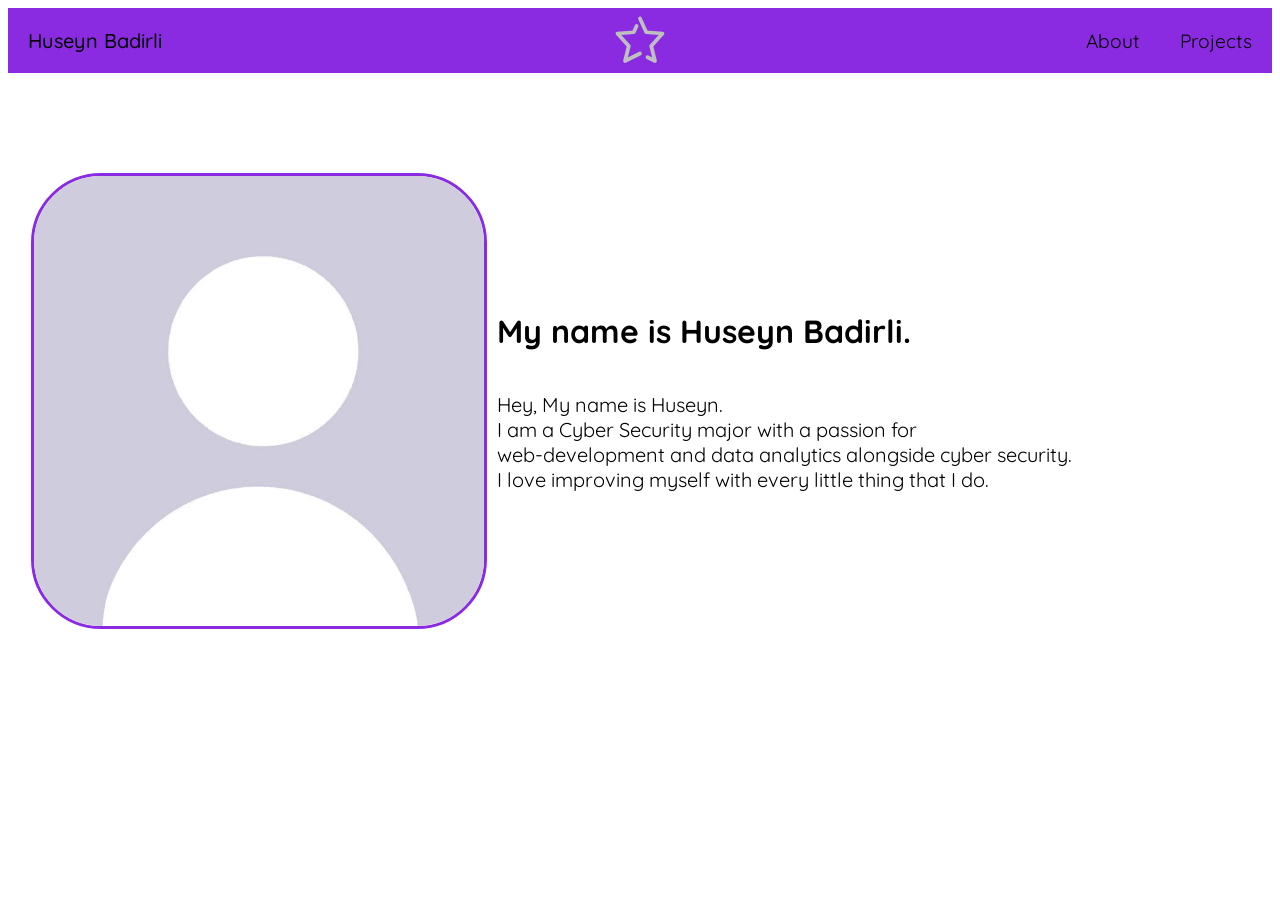
<file: index.html>
<!DOCTYPE html>
<html lang="en">
<head>
    <meta charset="UTF-8">
    <meta name="viewport" content="width=device-width, initial-scale=1.0">
    <title>Document</title>
    <link rel="stylesheet" href="home.css">
    <link rel="preconnect" href="https://fonts.googleapis.com">
    <link rel="preconnect" href="https://fonts.gstatic.com" crossorigin>
    <link href="https://fonts.googleapis.com/css2?family=Montserrat:ital,wght@0,100..900;1,100..900&family=Poppins:ital,wght@0,100;0,200;0,300;0,400;0,500;0,600;0,700;0,800;0,900;1,100;1,200;1,300;1,400;1,500;1,600;1,700;1,800;1,900&family=Quicksand:wght@300..700&display=swap" rel="stylesheet">
</head>
<body>
    <div class="all">
    <!-------------------------------------->
    <nav class="navbar">
        <p id="name">Huseyn Badirli</p>
        <svg id="svg" viewBox="0 0 24 24" fill="none" xmlns="http://www.w3.org/2000/svg"><g id="SVGRepo_bgCarrier" stroke-width="0"></g><g id="SVGRepo_tracerCarrier" stroke-linecap="round" stroke-linejoin="round"></g><g id="SVGRepo_iconCarrier"> <path d="M12 3L14.5 8.5L21 9L16.5 14L18 20L15 18.5M12 17L6 20L7.5 14L3 9L9.5 8.5L10.6364 6" stroke="hsla(0,0%,75%,1)" stroke-width="1.5" stroke-linecap="round" stroke-linejoin="round"></path> </g></svg>
        <a href="about.html">About</a>
        <a href="projects.html">Projects</a>
    </nav>
   <!--------------------------------------->
    <div class="part2">
    <img src="img/014ef2f860e8e56b27d4a3267e0a193a.jpg" alt="" class="image">
    <div class="texts">
        <h1>My name is Huseyn Badirli.</h1>
        <p>Hey, My name is Huseyn. <bR> I am a Cyber Security major with a passion for <br> web-development and data analytics alongside cyber security. <br>I love improving myself with every little thing that I do.</p>
    </div>
    </div>
    <!-------------------------------------->
    </div>
</body>

</html>
</file>
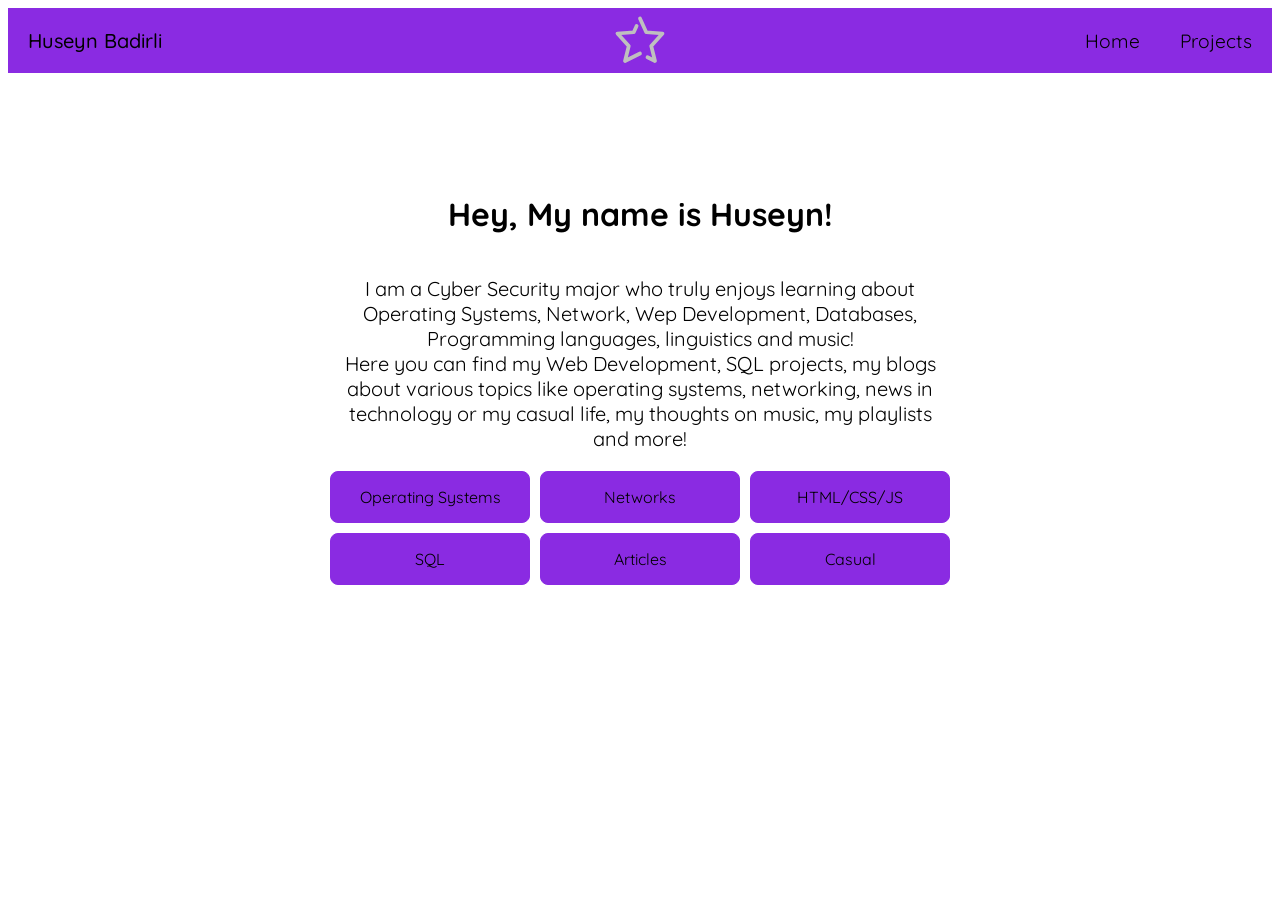
<file: about.html>
<!DOCTYPE html>
<html lang="en">
<head>
    <meta charset="UTF-8">
    <meta name="viewport" content="width=device-width, initial-scale=1.0">
    <title>Document</title>
    <link rel="stylesheet" href="about.css">
    <link rel="preconnect" href="https://fonts.googleapis.com">
    <link rel="preconnect" href="https://fonts.gstatic.com" crossorigin>
    <link href="https://fonts.googleapis.com/css2?family=Montserrat:ital,wght@0,100..900;1,100..900&family=Poppins:ital,wght@0,100;0,200;0,300;0,400;0,500;0,600;0,700;0,800;0,900;1,100;1,200;1,300;1,400;1,500;1,600;1,700;1,800;1,900&family=Quicksand:wght@300..700&display=swap" rel="stylesheet">
</head>
<body>
    <div class="all">
    <!-------------------------------------->
    <nav class="navbar">
        <p id="name">Huseyn Badirli</p>
        <svg id="svg" viewBox="0 0 24 24" fill="none" xmlns="http://www.w3.org/2000/svg"><g id="SVGRepo_bgCarrier" stroke-width="0"></g><g id="SVGRepo_tracerCarrier" stroke-linecap="round" stroke-linejoin="round"></g><g id="SVGRepo_iconCarrier"> <path d="M12 3L14.5 8.5L21 9L16.5 14L18 20L15 18.5M12 17L6 20L7.5 14L3 9L9.5 8.5L10.6364 6" stroke="hsla(0,0%,75%,1)" stroke-width="1.5" stroke-linecap="round" stroke-linejoin="round"></path> </g></svg>
        <a href="home.html">Home</a>
        <a href="projects.html">Projects</a>
    </nav>
   <!--------------------------------------->
    <div class="part2">
    <div class="texts">
        <h1>Hey, My name is Huseyn!</h1>
        <p>I am a Cyber Security major who truly enjoys learning about <br>Operating Systems, Network, Wep Development, Databases, <br> Programming languages, linguistics and music! <br> Here you can find my Web Development, SQL projects, my blogs<br> about various topics like operating systems, networking, news in <br> technology or my casual life, my thoughts on music, my playlists <br> and more!  </p>
    </div>
    </div>
    <!-------------------------------------->
    <div class="buttons">
        <a href="#">Operating Systems</a>
        <a href="#">Networks</a>
        <a href="#">HTML/CSS/JS</a>
        <a href="#">SQL</a>
        <a href="#">Articles</a>
        <a href="#">Casual</a>
    </div>
    </div>
</body>

</html>
</file>
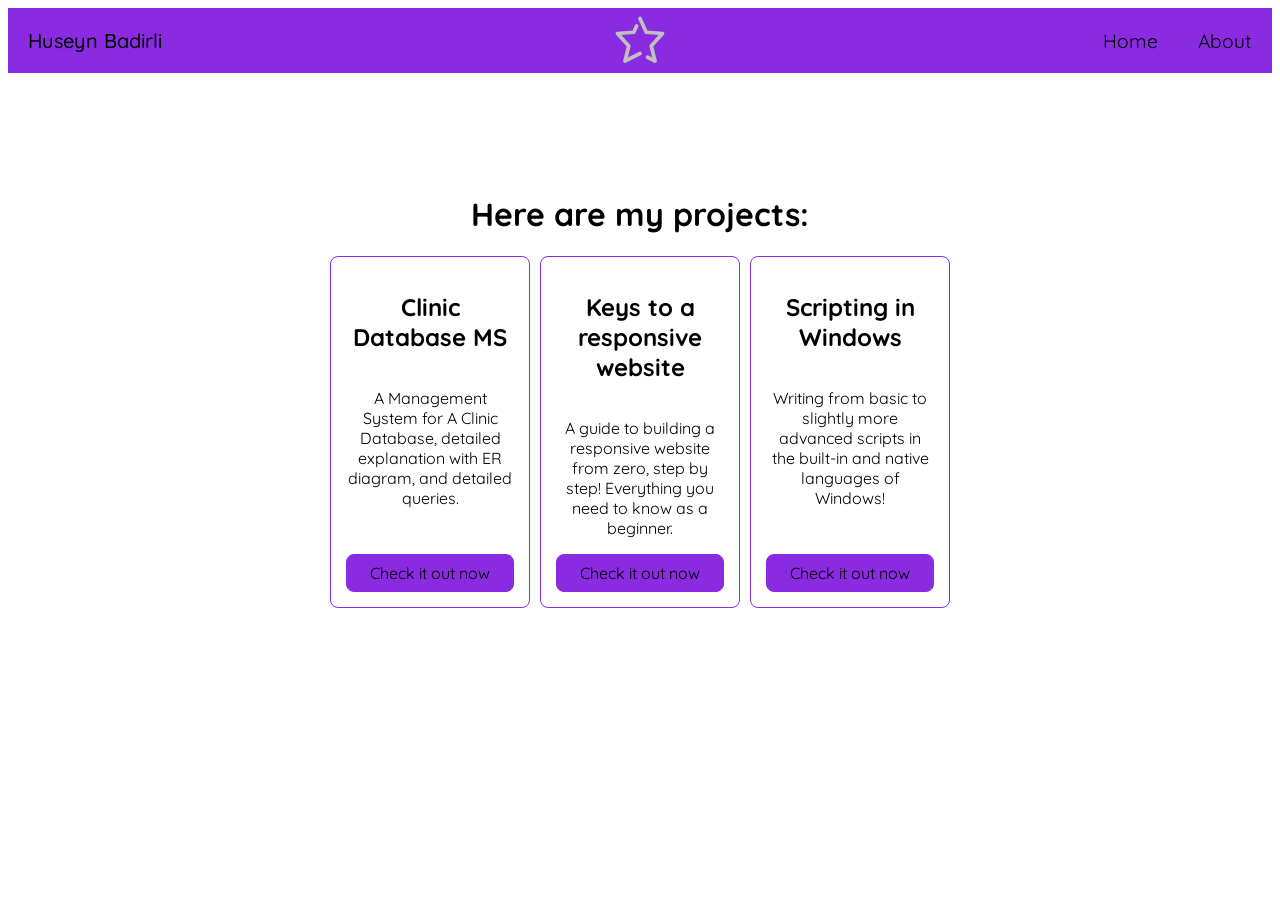
<file: projects.html>
<!DOCTYPE html>
<html lang="en">
<head>
    <meta charset="UTF-8">
    <meta name="viewport" content="width=device-width, initial-scale=1.0">
    <title>Document</title>
    <link rel="stylesheet" href="projects.css">
    <link rel="preconnect" href="https://fonts.googleapis.com">
    <link rel="preconnect" href="https://fonts.gstatic.com" crossorigin>
    <link href="https://fonts.googleapis.com/css2?family=Montserrat:ital,wght@0,100..900;1,100..900&family=Poppins:ital,wght@0,100;0,200;0,300;0,400;0,500;0,600;0,700;0,800;0,900;1,100;1,200;1,300;1,400;1,500;1,600;1,700;1,800;1,900&family=Quicksand:wght@300..700&display=swap" rel="stylesheet">
</head>
<body>
    <div class="all">
    <!-------------------------------------->
    <nav class="navbar">
        <p id="name">Huseyn Badirli</p>
        <svg id="svg" viewBox="0 0 24 24" fill="none" xmlns="http://www.w3.org/2000/svg"><g id="SVGRepo_bgCarrier" stroke-width="0"></g><g id="SVGRepo_tracerCarrier" stroke-linecap="round" stroke-linejoin="round"></g><g id="SVGRepo_iconCarrier"> <path d="M12 3L14.5 8.5L21 9L16.5 14L18 20L15 18.5M12 17L6 20L7.5 14L3 9L9.5 8.5L10.6364 6" stroke="hsla(0,0%,75%,1)" stroke-width="1.5" stroke-linecap="round" stroke-linejoin="round"></path> </g></svg>
        <a href="home.html">Home</a>
        <a href="about.html">About</a>
    </nav>
   <!--------------------------------------->
    <div class="part2">
    <div class="texts">
        <h1>Here are my projects:</h1>
    </div>
    </div>
    <!-------------------------------------->
    <div class="buttons">
        <div>
            <h2>Clinic Database MS</h2>
            <p>A Management System for A Clinic Database, detailed explanation with ER diagram, and detailed queries.</p>
            <a href="https://github.com/jestemshin/jestemshin.github.io">Check it out now</a>
        </div>
        <div>
            <h2>Keys to a responsive website</h2>
            <p>A guide to building a responsive website from zero, step by step! Everything you need to know as a beginner.</p>
            <a href="https://github.com/jestemshin/jestemshin.github.io">Check it out now</a>
        </div>
        <div><h2>Scripting in Windows</h2>
            <p>Writing from basic to slightly more advanced scripts in the built-in and native languages of Windows!</p>
            <a href="https://github.com/jestemshin/jestemshin.github.io">Check it out now</a>
        </div>
    </div>
    </div>
</body>

</html>
</file>
<file: home.css>
.all{
    margin: 0;
   padding: 0;
   font-family: Quicksand ;
}

.navbar{
    margin: 0;
    padding: 0;
    display:flex;
    flex-direction: row;
    justify-content:flex-end;
    align-items: center;
    height: 100%;
    background-color: blueviolet;
    position: relative;
}
#svg{
    width: 60px; 
    height: 60px;
    position: absolute; 
    top: 50%;
    left: 50%;
    transform: translate(-50%, -50%); 
}

#name{
    margin-right: auto;
    padding-left: 20px;
    font-weight: 500;
    font-size: 20px;
    transition: color 0.3s ease;
}
#name:hover{
    color: white;
    transition: all 0.3s ease;
    cursor:default;
}
nav a{
    font-size: 120%;
    text-decoration: none;
    color: black;
    height: 100%;
    padding:20px 20px;
    transition: color 0.3s ease, background-color 0.3s ease;
}
nav a:hover{
    color: blueviolet;
    background-color: black;
    transition: all 0.3s ease;
}
.part2{
    display:flex;
    flex-direction: row;
    justify-content:right;
    align-items: center;
    padding-top: 100px;
    padding-right:200px;
    gap: 10px;
    
}
.texts{
    display:flex;
    flex-direction:column;

}
.texts p{
    font-size: 20px;
}
.image{
    width: 450px;
    padding: 0;
    border: 3px solid blueviolet ;
    border-radius:70px;
}
@media (max-width: 900px) {
    .navbar {
        flex-wrap: wrap; 
    }
    .part2 {
        flex-direction: column; 
        align-items:center; 
        padding-left: 0;
        padding-right: 0;
    }
    .image {
        align-self: center;
    }
    .texts {
        width: 100%;
        text-align: center;

    }
    
    .texts h1 {
        font-size: 1.5em;
    }
    
    .texts p{
        font-size: 16px;
        text-align: center;
    }
}
</file>
<file: about.css>
.all{
    margin: 0;
   padding: 0;
   font-family: Quicksand ;
}

.navbar{
    margin: 0;
    padding: 0;
    display:flex;
    flex-direction: row;
    justify-content:flex-end;
    align-items: center;
    height: 100%;
    background-color: blueviolet;
    position: relative;
}
#svg{
    width: 60px; 
    height: 60px;
    position: absolute; 
    top: 50%;
    left: 50%;
    transform: translate(-50%, -50%); 
}

#name{
    margin-right: auto;
    padding-left: 20px;
    font-weight: 500;
    font-size: 20px;
    transition: color 0.3s ease;
}
#name:hover{
    color: white;
    transition: all 0.3s ease;
    cursor:default;
}
nav a{
    font-size: 120%;
    text-decoration: none;
    color: black;
    height: 100%;
    padding:20px 20px;
    transition: color 0.3s ease, background-color 0.3s ease;
}
nav a:hover{
    color: blueviolet;
    background-color: black;
    transition: all 0.3s ease;
}
.part2{
    display:flex;
    flex-direction: row;
    justify-content:center;
    align-items: center;
    text-align: center;
    padding-top: 100px;
    gap: 10px;
    
}
.texts{
    display:flex;
    flex-direction:column;
    align-items: center;
    justify-content: center;
}
.texts p{
    font-size: 20px;
}

.buttons{
    display:grid;
    grid-template-columns: repeat(3,200px);
    gap: 10px;
    justify-content:center;
}
.buttons a{
    text-decoration: none;
    text-align: center;
    color: black;
    border: 1px solid blueviolet;
    background-color: blueviolet;
    border-radius: 8px;
    padding: 15px;
    transition: color 0.3s ease, background-color 0.3s ease;
}
.buttons a:hover{
    background-color: black;
    color: blueviolet;
    transition: all 0.3s ease;
}


@media (max-width: 900px) {
    .navbar {
        flex-wrap: wrap; 
    }
    .part2 {
        flex-direction: column; 
        align-items:center; 
        padding-left: 0;
        padding-right: 0;
    }
    .buttons{
        display:grid;
        grid-template-columns: repeat(2,200px);
        gap: 10px;
        justify-content:center;
        text-align: center;
    }

    .texts {
        width: 100%;
        text-align: center;

    }
    
    .texts h1 {
        font-size: 1.5em;
    }
    
    .texts p{
        font-size: 16px;
        text-align: center;
    }
}

@media (max-width: 600px) {
    .navbar {
        flex-wrap: wrap; 
    }
    .part2 {
        flex-direction: column; 
        align-items:center; 
        padding-left: 0;
        padding-right: 0;
    }
    .buttons{
        display:grid;
        grid-template-columns: repeat(1,200px);
        gap: 10px;
        justify-content:center;
        text-align: center;
    }

    .texts {
        width: 100%;
        text-align: center;

    }
    
    .texts p{
        font-size: 16px;
        text-align: center;
    }
}
</file>
<file: projects.css>
.all{
    margin: 0;
   padding: 0;
   font-family: Quicksand ;
}

.navbar{
    margin: 0;
    padding: 0;
    display:flex;
    flex-direction: row;
    justify-content:flex-end;
    align-items: center;
    height: 100%;
    background-color: blueviolet;
    position: relative;
}
#svg{
    width: 60px; 
    height: 60px;
    position: absolute; 
    top: 50%;
    left: 50%;
    transform: translate(-50%, -50%); 
}

#name{
    margin-right: auto;
    padding-left: 20px;
    font-weight: 500;
    font-size: 20px;
    transition: color 0.3s ease;
}
#name:hover{
    color: white;
    transition: all 0.3s ease;
    cursor:default;
}
nav a{
    font-size: 120%;
    text-decoration: none;
    color: black;
    height: 100%;
    padding:20px 20px;
    transition: color 0.3s ease, background-color 0.3s ease;
}
nav a:hover{
    color: blueviolet;
    background-color: black;
    transition: all 0.3s ease;
}
.part2{
    display:flex;
    flex-direction: row;
    justify-content:center;
    align-items: center;
    text-align: center;
    padding-top: 100px;
    gap: 10px;
    
}
.texts{
    display:flex;
    flex-direction:column;
    align-items: center;
    justify-content: center;
}

.buttons{
    display:grid;
    grid-template-columns: repeat(3,200px);
    gap: 10px;
    justify-content:center;
}

.buttons > div {
    display: flex;
    flex-direction: column;
    text-align: center;
    padding: 15px;
    border-radius: 8px;
    border: 1px solid blueviolet;
}
.buttons >div a{
    text-decoration: none;
    text-align: center;
    color: black;
    border: 1px solid blueviolet;
    background-color: blueviolet;
    border-radius: 8px;
    margin-top: auto;
    padding: 8px 20px;
    transition: color 0.3s ease, background-color 0.3s ease;
}
.buttons a:hover{
    background-color: black;
    color: blueviolet;
    transition: all 0.3s ease;
}


@media (max-width: 900px) {
    .navbar {
        flex-wrap: wrap; 
    }
    .part2 {
        flex-direction: column; 
        align-items:center; 
        padding-left: 0;
        padding-right: 0;
    }
    
    .buttons{
        display:grid;
        grid-template-columns: repeat(2,200px);
        gap: 10px;
        justify-content:center;
        text-align: center;
    }

    .texts {
        width: 100%;
        text-align: center;

    }

    .texts p{
        font-size: 16px;
        text-align: center;
    }
}

@media (max-width: 600px) {
    .navbar {
        flex-wrap: wrap; 
    }
    .part2 {
        flex-direction: column; 
        align-items:center; 
        padding-left: 0;
        padding-right: 0;
    }
    .buttons{
        display:grid;
        grid-template-columns: repeat(1,200px);
        gap: 10px;
        justify-content:center;
        text-align: center;
    }

    .texts {
        width: 100%;
        text-align: center;

    }    
    .texts p{
        font-size: 16px;
        text-align: center;
    }
}
</file>
